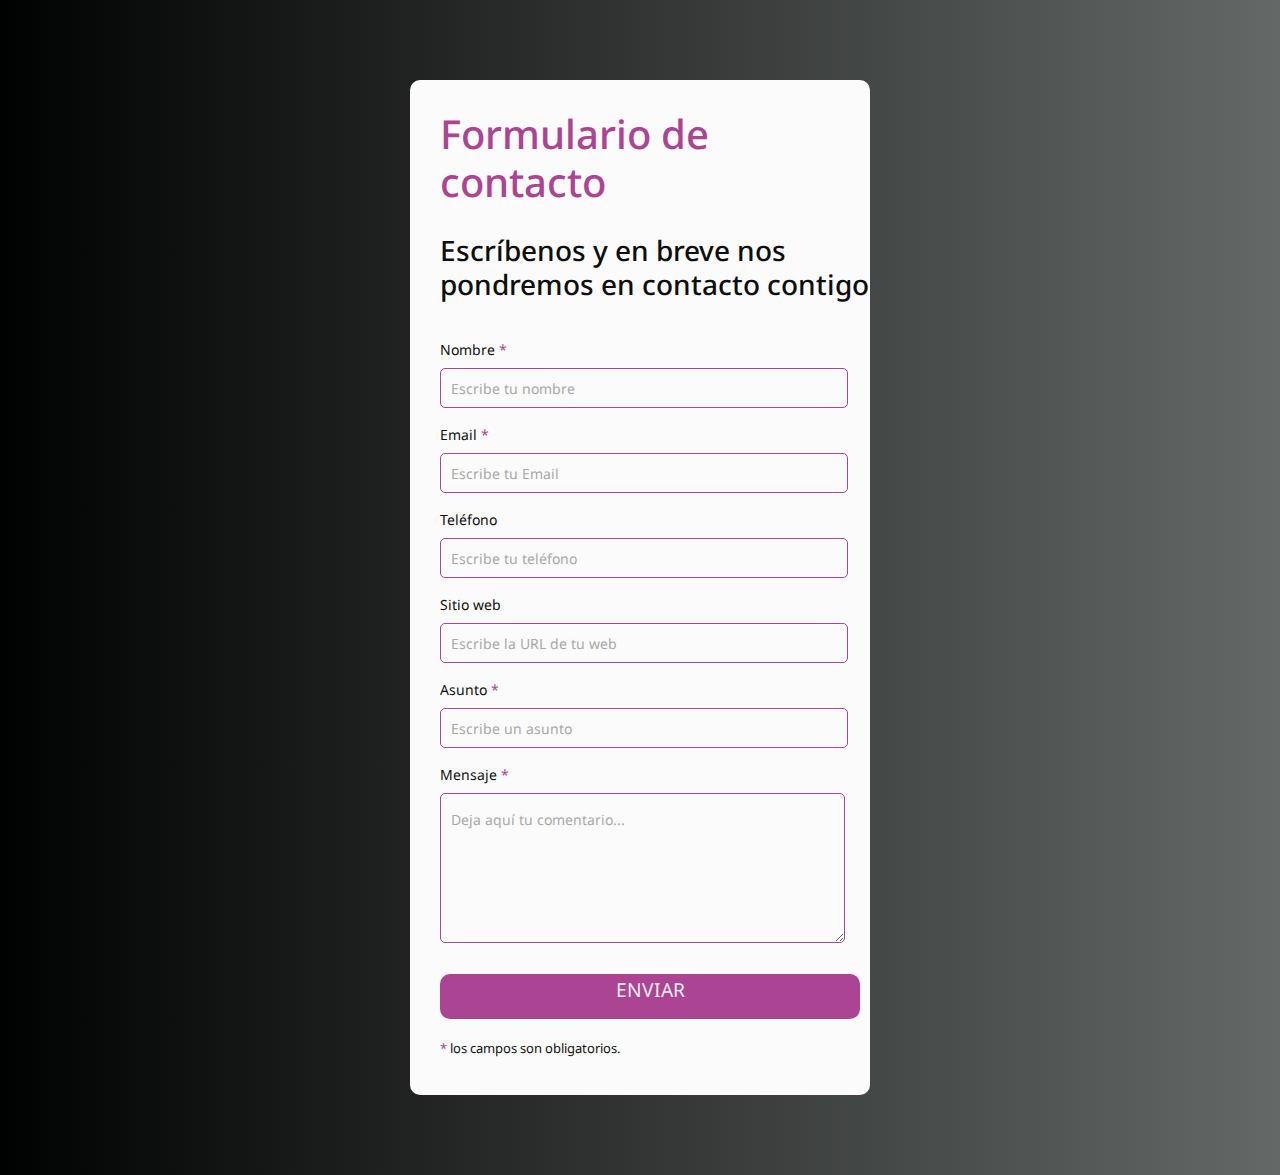
<file: contacto.html>
<!DOCTYPE html>
<html lang="en">
<head>
    <!--meta etiquetas-->
    <meta charset="UTF-8">
    <meta http-equiv="X-UA-Compatible" content="IE=edge">
    <meta name="viewport" content="width=device-width, initial-scale=1.0">
    <title>encontra los mejores productos de cordoba|motos rpm 🏍️</title>
    <meta name="description" content="encontra los mejores percios, productos y conoce nuestro servicio tecnico especializado">
    <meta name="keywords" content="moto, motocicletas, repuestos, cascos, reparacion de moto, accesorios">
    <!--links-->
    <link rel="stylesheet" href="./css/estilo.css">
    <link rel="stylesheet" href="https://cdn.jsdelivr.net/npm/bootstrap@4.6.1/dist/css/bootstrap.min.css">
    <i class="bi bi-cart"></i>
    <i class="bi bi-envelope-fill"></i>
    <link rel="icon" href="./favicon.ico">  
</head>

<body class="contacto">  
  
  <!-- formulario de contacto en html y css -->  

  <div class="contact_form">

    <div class="formulario">      
      <h1 class="h1">Formulario de contacto</h1>
        <h3 class="h3">Escríbenos y en breve nos pondremos en contacto contigo</h3>


          <form action="submeter-formulario.php" method="post">       

            
                <p class="p1">
                  <label for="nombre" class="colocar_nombre">Nombre
                    <span class="obligatorio">*</span>
                  </label>
                    <input type="text" name="introducir_nombre" id="nombre" required="obligatorio" placeholder="Escribe tu nombre">
                </p>
              
                <p class="p2">
                  <label for="email" class="colocar_email">Email
                    <span class="obligatorio">*</span>
                  </label>
                    <input type="email" name="introducir_email" id="email" required="obligatorio" placeholder="Escribe tu Email">
                </p>
            
                <p class="p3">
                  <label for="telefone" class="colocar_telefono">Teléfono
                  </label>
                    <input type="tel" name="introducir_telefono" id="telefono" placeholder="Escribe tu teléfono">
                </p>    
              
                <p class="p4">
                  <label for="website" class="colocar_website">Sitio web
                  </label>
                    <input type="url" name="introducir_website" id="website" placeholder="Escribe la URL de tu web">
                </p>    
              
                <p class="p5">
                  <label for="asunto" class="colocar_asunto">Asunto
                    <span class="obligatorio">*</span>
                  </label>
                    <input type="text" name="introducir_asunto" id="assunto" required="obligatorio" placeholder="Escribe un asunto">
                </p>    
              
                <p class="p6">
                  <label for="mensaje" class="colocar_mensaje">Mensaje
                    <span class="obligatorio">*</span>
                  </label>                     
                                    <textarea name="introducir_mensaje" class="texto_mensaje" id="mensaje" required="obligatorio" placeholder="Deja aquí tu comentario..."></textarea> 
                                </p>                    
              
                <button type="submit" name="enviar_formulario" class="boton" id="enviar"><p>Enviar</p></button>

                <p class="aviso">
                  <span class="obligatorio"> * </span>los campos son obligatorios.
                </p>          
            
          </form>
    </div>  
  </div>

</body>
</html>
</file>
<file: css/estilo.css>
@import url(https://fonts.googleapis.com/css?family=Noto+Sans);
* {
  padding: 0;
  margin: 0;
  box-sizing: border-box;
}

p {
  font-size: 1.2rem;
}

body {
  background-color: #ededed;
  background: linear-gradient(to right, #000201, #646867);
}

.card-group .card img {
  width: 50%;
  height: 50%;
}

.error {
  background: #ededed;
}

.page-wrap {
  min-height: 100vh;
}

.contacto {
  height: 100%;
  font-family: 'Noto Sans', sans-serif;
  background-color: #ab4493;
}

.contact_form {
  width: 460px;
  height: auto;
  margin: 80px auto;
  border-radius: 10px;
  padding-top: 30px;
  padding-bottom: 20px;
  background-color: #fbfbfb;
  padding-left: 30px;
}

input {
  background-color: #fbfbfb;
  width: 408px;
  height: 40px;
  border-radius: 5px;
  border-style: solid;
  border-width: 1px;
  border-color: #ab4493;
  margin-top: 10px;
  padding-left: 10px;
  margin-bottom: 20px;
}

textarea {
  background-color: #fbfbfb;
  width: 405px;
  height: 150px;
  border-radius: 5px;
  border-style: solid;
  border-width: 1px;
  border-color: #ab4493;
  margin-top: 10px;
  padding-left: 10px;
  margin-bottom: 20px;
  padding-top: 15px;
}

label {
  display: block;
  float: center;
}

.boton {
  height: 45px;
  padding-left: 5px;
  padding-right: 5px;
  margin-bottom: 20px;
  margin-top: 10px;
  text-transform: uppercase;
  background-color: #ab4493;
  border-color: #ab4493;
  border-style: solid;
  border-radius: 10px;
  width: 420px;
}

.boton p {
  color: #ededed;
}

span {
  color: #ab4493;
}

.aviso {
  font-size: 13px;
  color: #0e0e0e;
}

.h1 {
  font-size: 39px;
  text-align: letf;
  padding-bottom: 20px;
  color: #ab4493;
}

.h3 {
  font-size: 16px;
  padding-bottom: 30px;
  color: #0e0e0e;
}

.p1 {
  font-size: 14px;
  color: #0e0e0e;
}

.p2 {
  font-size: 14px;
  color: #0e0e0e;
}

.p3 {
  font-size: 14px;
  color: #0e0e0e;
}

.p4 {
  font-size: 14px;
  color: #0e0e0e;
}

.p5 {
  font-size: 14px;
  color: #0e0e0e;
}

.p6 {
  font-size: 14px;
  color: #0e0e0e;
}

::-webkit-input-placeholder {
  color: #a8a8a8;
}

::-webkit-textarea-placeholder {
  color: #a8a8a8;
}

.formulario input:focus {
  outline: 0;
  border: 1px solid #97d848;
}

.formulario textarea:focus {
  outline: 0;
  border: 1px solid #97d848;
}

h2 {
  text-align: center;
  font-family: 'Permanent Marker', cursive;
  color: #ededed;
}

.letrafont {
  font-family: 'Permanent Marker', cursive;
  text-align: center;
  color: #ededed;
}

nav .nav justify-content-center .nav-item a {
  color: #0000;
}

nav .nav justify-content-center .nav-item a a:hover {
  color: #f77206;
}

.footer-style {
  padding-top: 50px;
  background-color: #2C3E50;
}

footer {
  color: #ededed;
}

footer h3 {
  margin-bottom: 30px;
  font-weight: 800;
}

footer .footer-above {
  padding-top: 50px;
  background-color: #2C3E50;
}

footer .footer-col {
  margin-bottom: 50px;
}

footer .footer-below {
  padding: 25px 0;
  background-color: #2C3E50;
}
</file>
